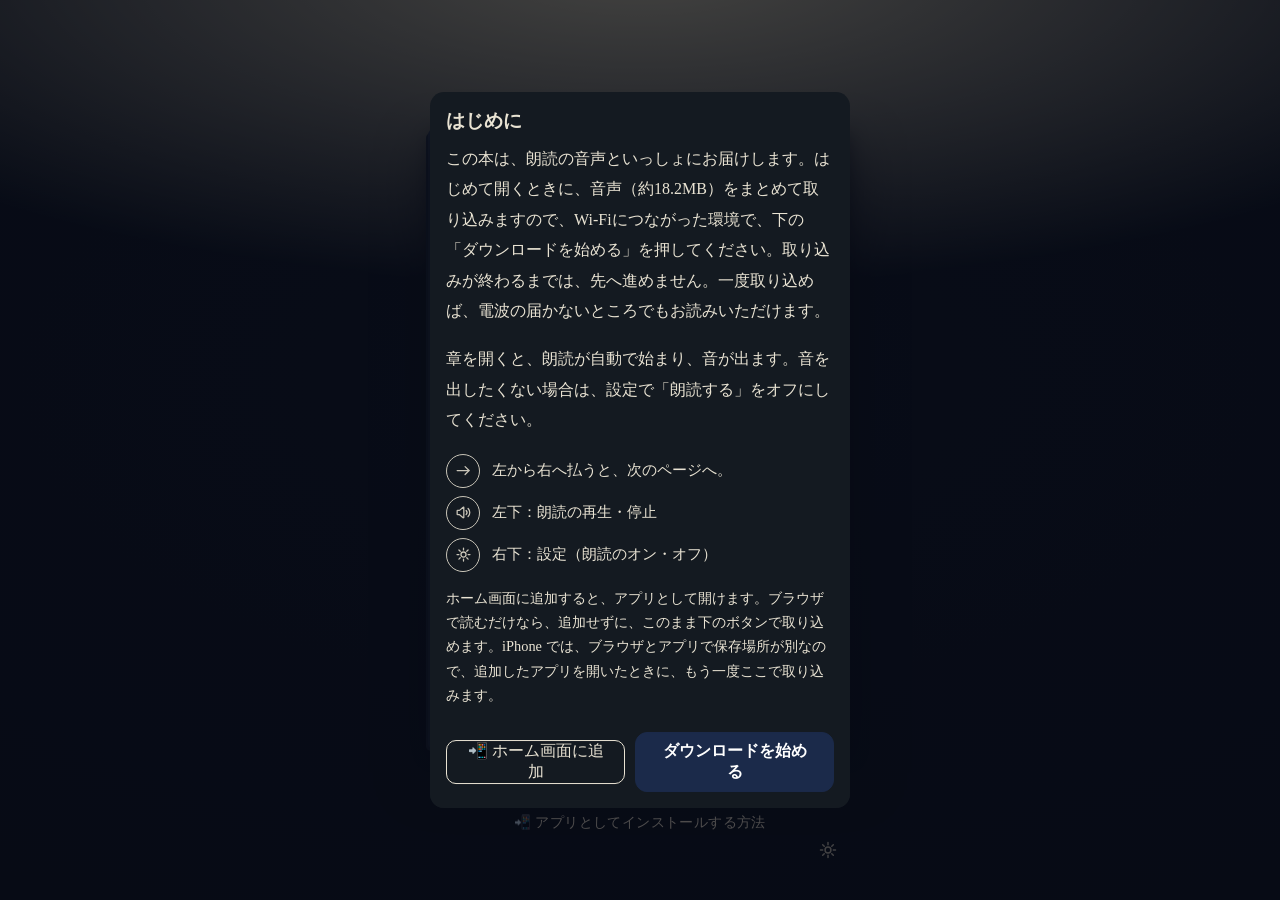
<file: d/7cacfe2f4fa2ab5292eafa027fd28990/index.html>
<!doctype html>
<html lang="ja">
  <head>
    <meta charset="UTF-8" />
    
    <meta name="viewport" content="width=device-width, initial-scale=1, viewport-fit=cover" />
    <meta name="theme-color" content="#17130e" />
    <meta name="app-id" content="stb-order-0007" />
    
    <meta name="description" content="サウンド単行本：朗読つき電子書籍『灰の深淵』（著・双葉 湊）" />
    <meta name="mobile-web-app-capable" content="yes" />
    <meta name="apple-mobile-web-app-capable" content="yes" />
    
    <meta name="apple-mobile-web-app-status-bar-style" content="black" />
    <meta name="apple-mobile-web-app-title" content="灰の深淵" />
    <link rel="icon" type="image/png" href="icons/icon-192.png" />
    <link rel="apple-touch-icon" href="icons/apple-touch-icon.png" />
    <title>灰の深淵 — 双葉 湊</title>
    <script type="module" crossorigin src="./assets/index-Be0naJNv.js"></script>
    <link rel="stylesheet" crossorigin href="./assets/index-CxdEXfR_.css">
  <link rel="manifest" href="./manifest.webmanifest"></head>
  <body>
    
    <section id="coverView" class="view view-cover">
      
      <div class="cover-gap cover-gap-top" aria-hidden="true"></div>
      <div class="cover-tap" id="coverTap" role="button" tabindex="0" aria-label="本を開く">
        <span class="book-cover">
          
          <img src="book/cover-art.webp" alt="灰の深淵 — 双葉 湊" class="cover-img" />
          <img src="icons/logo-line-white.svg" alt="" class="cover-logo" aria-hidden="true" />
          <span class="cover-vtitle" aria-hidden="true"><span class="vt-line">灰の深淵</span></span>
          <span class="cover-author" aria-hidden="true">双葉　湊</span>
        </span>
      </div>

      
      <div class="cover-below">
        
        <div class="cover-install" id="coverInstallEntry">
          <button id="cover-install-open" type="button" class="cover-install-open">📲 アプリとしてインストールする方法</button>
        </div>
        
        <footer class="cover-foot">
          <button id="coverSettingsBtn" type="button" class="cover-settings-btn" aria-label="設定"><svg viewBox="0 0 24 24" fill="none" stroke="currentColor" stroke-width="1.6" stroke-linecap="round" stroke-linejoin="round" aria-hidden="true"><circle cx="12" cy="12" r="3.2" /><path d="M12 3.8v2.4M12 17.8v2.4M3.8 12h2.4M17.8 12h2.4M6.2 6.2l1.7 1.7M17.8 6.2l-1.7 1.7M6.2 17.8l1.7-1.7M17.8 17.8l-1.7-1.7" /></svg></button>
        </footer>
      </div>
    </section>

    
    <section id="titleView" class="view view-title" hidden>
      <div class="title-sheet">
        <div class="title-text">
          <h1 class="title-name"><span class="vt-line">灰の深淵</span></h1>
          <p class="title-author">双葉 湊</p>
        </div>
        
        <div class="sheet-footer">
          <button id="titlePlayBtn" type="button" class="page-icon-btn" aria-label="再生"><svg viewBox="0 0 24 24" fill="none" stroke="currentColor" stroke-width="1.6" stroke-linecap="round" stroke-linejoin="round" aria-hidden="true"><path d="M4 9.8v4.4c0 .3.2.5.5.5H7l4.5 3.8c.3.3.9.1.9-.3V5.7c0-.4-.6-.6-.9-.3L7 9.3H4.5c-.3 0-.5.2-.5.5z" /><path d="M15.3 9.4a3.8 3.8 0 0 1 0 5.2" /><path d="M17.8 6.9a7.2 7.2 0 0 1 0 10.2" /></svg></button>
          <button id="titleMenuBtn" type="button" class="page-icon-btn" aria-label="設定"><svg viewBox="0 0 24 24" fill="none" stroke="currentColor" stroke-width="1.6" stroke-linecap="round" stroke-linejoin="round" aria-hidden="true"><circle cx="12" cy="12" r="3.2" /><path d="M12 3.8v2.4M12 17.8v2.4M3.8 12h2.4M17.8 12h2.4M6.2 6.2l1.7 1.7M17.8 6.2l-1.7 1.7M6.2 17.8l1.7-1.7M17.8 17.8l-1.7-1.7" /></svg></button>
        </div>
      </div>
    </section>

    
    <section id="gateView" class="view view-gate" hidden>
      <div class="gate-sheet">
        <div class="gate-text">
          <p id="gateNum" class="gate-num"></p>
          
          <h2 class="gate-title"><span id="gateTitle"></span><span id="gateNarrator" class="gate-narrator"></span></h2>
        </div>
        
        <div class="sheet-footer">
          <button id="gatePlayBtn" type="button" class="page-icon-btn" aria-label="再生"><svg viewBox="0 0 24 24" fill="none" stroke="currentColor" stroke-width="1.6" stroke-linecap="round" stroke-linejoin="round" aria-hidden="true"><path d="M4 9.8v4.4c0 .3.2.5.5.5H7l4.5 3.8c.3.3.9.1.9-.3V5.7c0-.4-.6-.6-.9-.3L7 9.3H4.5c-.3 0-.5.2-.5.5z" /><path d="M15.3 9.4a3.8 3.8 0 0 1 0 5.2" /><path d="M17.8 6.9a7.2 7.2 0 0 1 0 10.2" /></svg></button>
          <button id="gateMenuBtn" type="button" class="page-icon-btn" aria-label="設定"><svg viewBox="0 0 24 24" fill="none" stroke="currentColor" stroke-width="1.6" stroke-linecap="round" stroke-linejoin="round" aria-hidden="true"><circle cx="12" cy="12" r="3.2" /><path d="M12 3.8v2.4M12 17.8v2.4M3.8 12h2.4M17.8 12h2.4M6.2 6.2l1.7 1.7M17.8 6.2l-1.7 1.7M6.2 17.8l1.7-1.7M17.8 17.8l-1.7-1.7" /></svg></button>
        </div>
      </div>
    </section>

    
    <section id="tocView" class="view view-toc" hidden>
      <div class="toc-sheet">
        <div class="toc-inner">
          <h2 id="tocHeading" class="toc-heading">目次</h2>
          <ul id="tocList" class="toc-list"></ul>
        </div>
        
        <p id="tocHint" class="toc-hint">タップでその章へ</p>
        
        <div class="sheet-footer">
          <button id="tocPlayBtn" type="button" class="page-icon-btn" aria-label="再生"><svg viewBox="0 0 24 24" fill="none" stroke="currentColor" stroke-width="1.6" stroke-linecap="round" stroke-linejoin="round" aria-hidden="true"><path d="M4 9.8v4.4c0 .3.2.5.5.5H7l4.5 3.8c.3.3.9.1.9-.3V5.7c0-.4-.6-.6-.9-.3L7 9.3H4.5c-.3 0-.5.2-.5.5z" /><path d="M15.3 9.4a3.8 3.8 0 0 1 0 5.2" /><path d="M17.8 6.9a7.2 7.2 0 0 1 0 10.2" /></svg></button>
          <button id="tocMenuBtn" type="button" class="page-icon-btn" aria-label="設定"><svg viewBox="0 0 24 24" fill="none" stroke="currentColor" stroke-width="1.6" stroke-linecap="round" stroke-linejoin="round" aria-hidden="true"><circle cx="12" cy="12" r="3.2" /><path d="M12 3.8v2.4M12 17.8v2.4M3.8 12h2.4M17.8 12h2.4M6.2 6.2l1.7 1.7M17.8 6.2l-1.7 1.7M6.2 17.8l1.7-1.7M17.8 17.8l-1.7-1.7" /></svg></button>
        </div>
        
        <span id="tocPager" class="folio" hidden></span>
      </div>
    </section>

    
    
    <section id="readerView" class="view view-reader" hidden>
      <div id="pageWrap" class="page-wrap">
        <div id="pageEl" class="page">
          
          <div id="pageAnim" class="page-anim" aria-hidden="true"></div>
          
          <div class="page-head"><span id="readerChapterLabel" class="page-head-title"></span></div>
          <article id="pageContent" class="page-content" aria-label="本文"></article>
          
          <div class="page-footer">
            
            <button id="playPauseBtn" type="button" class="page-icon-btn" aria-label="再生"><svg viewBox="0 0 24 24" fill="none" stroke="currentColor" stroke-width="1.6" stroke-linecap="round" stroke-linejoin="round" aria-hidden="true"><path d="M4 9.8v4.4c0 .3.2.5.5.5H7l4.5 3.8c.3.3.9.1.9-.3V5.7c0-.4-.6-.6-.9-.3L7 9.3H4.5c-.3 0-.5.2-.5.5z" /><path d="M15.3 9.4a3.8 3.8 0 0 1 0 5.2" /><path d="M17.8 6.9a7.2 7.2 0 0 1 0 10.2" /></svg></button>
            <button id="menuBtn" type="button" class="page-icon-btn" aria-label="設定"><svg viewBox="0 0 24 24" fill="none" stroke="currentColor" stroke-width="1.6" stroke-linecap="round" stroke-linejoin="round" aria-hidden="true"><circle cx="12" cy="12" r="3.2" /><path d="M12 3.8v2.4M12 17.8v2.4M3.8 12h2.4M17.8 12h2.4M6.2 6.2l1.7 1.7M17.8 6.2l-1.7 1.7M6.2 17.8l1.7-1.7M17.8 17.8l-1.7-1.7" /></svg></button>
          </div>
          
          <span id="pageFolio" class="folio"></span>
          
          <div id="audioError" class="audio-error" hidden>
            <span id="audioErrorText"></span>
            <button id="audioRetryBtn" type="button" class="audio-retry-btn">再試行</button>
          </div>
        </div>


        
        <div id="endPage" class="end-page" hidden>
          <div class="end-foot">
            
            <img class="end-logo" src="icons/logo-text-vertical.svg" alt="サウンド単行本" />
            <p class="end-colophon">『灰の深淵』　著者：双葉 湊<br />朗読：AI音声（「Charon」／Gemini 3.8 Flash）／音楽：自作曲（ループ再生）／形式：サウンド単行本／2026年11月 電子版</p>
          </div>
          
          <div class="sheet-footer">
            <button id="endPlayBtn" type="button" class="page-icon-btn" aria-label="再生" hidden><svg viewBox="0 0 24 24" fill="none" stroke="currentColor" stroke-width="1.6" stroke-linecap="round" stroke-linejoin="round" aria-hidden="true"><path d="M4 9.8v4.4c0 .3.2.5.5.5H7l4.5 3.8c.3.3.9.1.9-.3V5.7c0-.4-.6-.6-.9-.3L7 9.3H4.5c-.3 0-.5.2-.5.5z" /><path d="M15.3 9.4a3.8 3.8 0 0 1 0 5.2" /><path d="M17.8 6.9a7.2 7.2 0 0 1 0 10.2" /></svg></button>
            <button id="endMenuBtn" type="button" class="page-icon-btn" aria-label="設定"><svg viewBox="0 0 24 24" fill="none" stroke="currentColor" stroke-width="1.6" stroke-linecap="round" stroke-linejoin="round" aria-hidden="true"><circle cx="12" cy="12" r="3.2" /><path d="M12 3.8v2.4M12 17.8v2.4M3.8 12h2.4M17.8 12h2.4M6.2 6.2l1.7 1.7M17.8 6.2l-1.7 1.7M6.2 17.8l1.7-1.7M17.8 17.8l-1.7-1.7" /></svg></button>
          </div>
        </div>
      </div>

      

      
      <div class="read-progress" aria-hidden="true"><span id="readProgressFill"></span></div>
    </section>

    
    <div id="menuModal" class="modal" hidden role="dialog" aria-modal="true" aria-label="設定">
      <div class="modal-backdrop" id="menuBackdrop"></div>
      <div class="modal-panel menu-panel">
        
        <div class="modal-head">
          <h3 id="menuTitle">設定</h3>
          <button id="menuCloseBtn" class="menu-close-btn" aria-label="閉じる"><svg viewBox="0 0 24 24" fill="none" stroke="currentColor" stroke-width="1.6" stroke-linecap="round" aria-hidden="true"><path d="M6 6l12 12M18 6L6 18" /></svg></button>
        </div>

        
        <div class="menu-section">
          <div id="menuGroupMain">
            <label class="menu-row toggle-label" id="rowNarration"><span>朗読する</span><input type="checkbox" id="narrationToggle" checked /></label>
            
            <div class="menu-row menu-row-stack" id="rowSpeed">
              <span>速さ</span>
              <div class="seg speed-choices" id="speedChoices" role="group" aria-label="速さ"></div>
            </div>
            <div class="menu-row menu-row-stack" id="rowFont">
              <span>文字サイズ</span>
              <div class="seg font-choices" role="group" aria-label="文字サイズ">
                <button type="button" id="fontStdBtn" class="seg-btn font-choice" aria-pressed="true">標準</button>
                <button type="button" id="fontLargeBtn" class="seg-btn font-choice" aria-pressed="false">大</button>
              </div>
            </div>
            <label class="menu-row toggle-label" id="rowBgm"><span>BGM</span><input type="checkbox" id="bgmToggle" checked /></label>
          </div>
          <details id="menuMore" class="menu-more">
            <summary id="menuMoreSummary" class="menu-more-sum"><span>詳しい設定</span><svg viewBox="0 0 24 24" fill="none" stroke="currentColor" stroke-width="1.6" stroke-linecap="round" stroke-linejoin="round" aria-hidden="true"><path d="M6 9l6 6 6-6" /></svg></summary>
            <div id="menuGroupMore">
              <label class="menu-row toggle-label" id="rowPageSound"><span>ページめくり音</span><input type="checkbox" id="pageSoundToggle" checked /></label>
              <label class="menu-row toggle-label" id="rowBg"><span>背景イメージ</span><input type="checkbox" id="bgToggle" checked /></label>
              <label class="menu-row toggle-label" id="rowHl"><span>読んでいる文を強調</span><input type="checkbox" id="hlToggle" checked /></label>
              <label class="menu-row toggle-label" id="rowBgPlay"><span>画面を消しても再生</span><input type="checkbox" id="bgPlayToggle" checked /></label>
            </div>
          </details>
        </div>

        
        <div class="menu-nav">
          <button id="toCoverFromMenuBtn" type="button" class="menu-nav-btn" hidden><svg viewBox="0 0 24 24" fill="none" stroke="currentColor" stroke-width="1.6" stroke-linecap="round" stroke-linejoin="round" aria-hidden="true"><path d="M6.5 5.5v13" /><path d="M18 6.8v10.4L10 12Z" /></svg><span>初めから読む</span></button>
          <button id="tocFromMenuBtn" type="button" class="menu-nav-btn"><svg viewBox="0 0 24 24" fill="none" stroke="currentColor" stroke-width="1.6" stroke-linecap="round" aria-hidden="true"><path d="M5 7h14M5 12h14M5 17h14" /></svg><span>目次へ</span></button>
        </div>

        
        <div class="menu-foot">
          <button id="install-open" type="button" class="menu-nav-row">📲 アプリとしてインストールする方法</button>
        </div>

        
        <div id="dl-status-row" class="menu-foot" hidden>
          <p id="dl-status-line" class="menu-dl-status"></p>
          <button id="dl-status-fill" type="button" class="menu-nav-row" hidden>📥 足りない分をダウンロード</button>
          <button id="dl-status-repair" type="button" class="menu-nav-row" hidden>最初から取り込み直す（全部消してやり直します）</button>
        </div>

        
        <p id="version-line" class="menu-version">v<span id="version"></span> (<span id="engine-version"></span>)</p>

        
      </div>
    </div>

    
    <dialog id="install-dialog" class="install-dialog" aria-labelledby="install-title">
      <div class="modal-head">
        <h2 id="install-title">ホーム画面に追加して使う</h2>
        <button type="button" class="menu-close-btn" data-close aria-label="閉じる"><svg viewBox="0 0 24 24" fill="none" stroke="currentColor" stroke-width="1.6" stroke-linecap="round" aria-hidden="true"><path d="M6 6l12 12M18 6L6 18" /></svg></button>
      </div>
      <p class="muted">インストールすると、ホーム画面から開けて、オフラインでも使えます。</p>
      <button id="install-now" type="button" class="primary" hidden>今すぐインストール</button>

      <details data-platform="ios">
        <summary>iPhone / iPad</summary>
        <ol>
          <li><strong>Safari</strong> でこのページを開く</li>
          <li>共有ボタン(□から↑が出ているマーク)をタップ</li>
          <li>「<strong>ホーム画面に追加</strong>」を選ぶ</li>
          <li>右上の「追加」をタップ</li>
        </ol>
      </details>
      <details data-platform="android">
        <summary>Android</summary>
        <ol>
          <li><strong>Chrome</strong> でこのページを開く</li>
          <li>右上のメニュー(⋮)をタップ</li>
          <li>「<strong>アプリをインストール</strong>」または「ホーム画面に追加」を選ぶ</li>
          <li>「インストール」をタップ</li>
        </ol>
      </details>
      <details data-platform="pc">
        <summary>パソコン(Chrome / Edge)</summary>
        <ol>
          <li>アドレスバーの右端にあるインストールのマークをクリック</li>
          <li>「<strong>インストール</strong>」を選ぶ</li>
        </ol>
      </details>

    </dialog>

    
    <div id="dlNotice" class="modal" hidden role="dialog" aria-modal="true" aria-labelledby="dlNoticeTitle">
      <div class="modal-backdrop"></div>
      <div class="modal-panel dl-notice-panel">
        <div class="modal-head">
          <h3 id="dlNoticeTitle">はじめに</h3>
        </div>
        <p id="dlNoticeBody" class="dl-notice-body"></p>
        <p id="dlNoticeSound" class="dl-notice-body"></p>
        
        <ul id="dlNoticeGuide" class="dl-notice-guide" aria-label="操作のしかた">
          <li><span class="dl-guide-icon"><svg viewBox="0 0 24 24" fill="none" stroke="currentColor" stroke-width="1.6" stroke-linecap="round" stroke-linejoin="round" aria-hidden="true"><path d="M4 12h15" /><path d="M14 7l5 5-5 5" /></svg></span><span>左から右へ払うと、次のページへ。</span></li>
          <li><span class="dl-guide-icon"><svg viewBox="0 0 24 24" fill="none" stroke="currentColor" stroke-width="1.6" stroke-linecap="round" stroke-linejoin="round" aria-hidden="true"><path d="M4 9.8v4.4c0 .3.2.5.5.5H7l4.5 3.8c.3.3.9.1.9-.3V5.7c0-.4-.6-.6-.9-.3L7 9.3H4.5c-.3 0-.5.2-.5.5z" /><path d="M15.3 9.4a3.8 3.8 0 0 1 0 5.2" /><path d="M17.8 6.9a7.2 7.2 0 0 1 0 10.2" /></svg></span><span>左下：朗読の再生・停止</span></li>
          <li><span class="dl-guide-icon"><svg viewBox="0 0 24 24" fill="none" stroke="currentColor" stroke-width="1.6" stroke-linecap="round" stroke-linejoin="round" aria-hidden="true"><circle cx="12" cy="12" r="3.2" /><path d="M12 3.8v2.4M12 17.8v2.4M3.8 12h2.4M17.8 12h2.4M6.2 6.2l1.7 1.7M17.8 6.2l-1.7 1.7M6.2 17.8l1.7-1.7M17.8 17.8l-1.7-1.7" /></svg></span><span>右下：設定（朗読のオン・オフ）</span></li>
        </ul>
        
        <div id="dlNoticeInstall" class="dl-notice-install" hidden>
          <p class="dl-notice-body dl-notice-install-text">ホーム画面に追加すると、アプリとして開けます。ブラウザで読むだけなら、追加せずに、このまま下のボタンで取り込めます。iPhone では、ブラウザとアプリで保存場所が別なので、追加したアプリを開いたときに、もう一度ここで取り込みます。</p>
        </div>
        
        <div class="dl-notice-foot">
        <div id="dlNoticeProgress" class="dl-notice-progress" hidden>
          <div class="dl-progress-bar" role="progressbar" aria-valuemin="0" aria-valuemax="100" aria-valuenow="0" aria-labelledby="dlNoticeProgressText"><span id="dlNoticeProgressBar"></span></div>
          <p id="dlNoticeProgressText" class="dl-progress-text" aria-live="polite"></p>
        </div>
        <div class="dl-notice-actions">
          <button id="dl-notice-install-open" type="button" class="dl-install-open" hidden>📲 ホーム画面に追加</button>
          <button id="dlNoticeClose" type="button" class="primary">ダウンロードを始める</button>
        </div>
        </div>
      </div>
    </div>

    
    <div id="debug-panel" class="debug-panel" hidden></div>

    
    <div id="update-banner" class="banner" role="status" hidden>
      <span id="update-banner-text">更新があります</span>
      <div class="banner__actions" id="update-banner-actions">
        <button id="update-later" type="button">あとで</button>
        <button id="update-button" type="button" class="primary">更新</button>
      </div>
    </div>

    
    <div id="cache-banner" class="banner" role="status" hidden>
      <span><span id="cache-banner-text">音声データが一部そろっていません</span><small id="cache-banner-note"></small></span>
      <div id="cache-actions" class="banner__actions">
        <button id="cache-later" type="button">あとで</button>
        <button id="cache-repair" type="button" class="primary">足りない分をダウンロード</button>
      </div>
    </div>

    
    <div id="boot-error" class="banner boot-error" hidden>
      <span>うまく読み込めませんでした。<small>記録は消えません</small></span>
      <button id="boot-repair" type="button" class="primary">なおす</button>
    </div>

    <audio id="audioEl" preload="metadata"></audio>
    
    <audio id="gateAudio" preload="auto"></audio>
    
    <audio id="closingAudio" preload="auto"></audio>
    <script src="boot.js"></script>
  </body>
</html>
</file>
<file: d/7cacfe2f4fa2ab5292eafa027fd28990/assets/index-CxdEXfR_.css>
:root{--top-gap:24px;--safe-top:calc(env(safe-area-inset-top) + var(--top-gap));--band-lift:10px;--folio-strip:30px;--band-body-w:.35;--frame-mt:max(14px, calc(env(safe-area-inset-top) + 8px));--frame-mb:max(18px, calc(env(safe-area-inset-bottom) + 8px));--frame-ml:max(14px, calc(env(safe-area-inset-left) + 2px));--frame-mr:max(14px, calc(env(safe-area-inset-right) + 2px));--font-scale:1;--lightningcss-light: ;--lightningcss-dark:initial;color-scheme:dark only;--bg:#17130e;--surface:#fdfaf0;--text:#262019;--muted:#6a6252;--border:#d8cfb4;--primary:#1b2a4a;--primary-text:#fff;--debug:#d29922;--debug-text:#1f2328;--ui-on:#7a7466;--ui-on-text:#f7f2e7;--ui-on-press:#6b6455;--ui-off:#e6dcc4;--ui-soft:#f4efe3;--ui-seg-text:#7d7262;--ui-shadow:#3c321e2e;--ui-line:#d6ccb4;--ui-press:#7a74661a;--navy:#1b2a4a;--navy2:#24365e;--gold:#c9b87a;--paper:#fdfaf0;--paper-hi:#fffdf6;--paper-lo:#f7f0da;--ink:#262019;--ink-strong:#1b2a4a;--ink-soft:#6a6252;--ink-accent:#8a6d2f;--folio:#9a8a64;--head-note:#8d7c55;--sep:#a08c5a;--narr-sub:#8a7c5f;--colophon:#7d7260;--toc-ink:#2e2a24;--rt:#555;--tex-rgb:120, 100, 60;--gutter-rgb:101, 84, 52;--edge-a:#e7dec6;--edge-b:#d9cfb0;--edge-1:#eae1c9;--edge-2:#f3edda;--edge-3:#e0d5b8;--hl-bg:#a3823e21;--hl-ink:#17130c;--icon-line:#9280544d;--icon-ink:#927c4e9e;--icon-shadow:#5a4a281a;--icon-inset:#ffffff40;--icon-press:#7864371a;--hairline:#65543424;--focus-ring:#8a6d2f99;--row-press:#a3823e14;--toc-press:#a0803c1f;--hint-ink:#7a6a4a8c;--panel:#fff;--panel-link:#1b2a4a;--seg-on:#fff;--err-bg:#fdf0f0;--err-line:#e8bcbc;--err-ink:#a33;--err-btn-bg:#fff;--err-btn-line:#d99;--hint-pill-bg:#f7f2e7f0;--hint-pill-ink:#1e2d52;--hint-pill-line:#1e2d5233;--desk:#17130e;--desk2:#2a2115;--indigo:#0a1220;--indigo2:#1e2d52;--desk-text:#c9bda0;--theme:#1e2d52;--cover-title:#f7f2e7;--cover-author:#f7f2e7;--serif:"Hiragino Mincho ProN", "Hiragino Mincho Pro", "Yu Mincho", "YuMincho", "Noto Serif JP", "MS PMincho", serif}[data-paper-scheme=dark]{--paper-hi:#171e28;--paper:#12181f;--paper-lo:#0c1117;--ink:#e9e3d3;--ink-strong:#ece7da;--ink-soft:#a79f8f;--ink-accent:#b3a06a;--folio:#7d8698;--head-note:#8b96a6;--sep:#77808e;--narr-sub:#98a0ac;--colophon:#9c968a;--toc-ink:#e9e3d3;--rt:#9aa1ab;--tex-rgb:190, 200, 215;--gutter-rgb:0, 0, 0;--edge-a:#1d242f;--edge-b:#131920;--edge-1:#202833;--edge-2:#262f3c;--edge-3:#171e27;--hl-bg:#c9b87a33;--hl-ink:#f7f2e7;--icon-line:#cdd4e04d;--icon-ink:#d6dbe5a8;--icon-shadow:#00000040;--icon-inset:#ffffff1f;--icon-press:#ffffff14;--hairline:#e9e3d324;--focus-ring:#c9b87aa6;--row-press:#e9e3d30f;--toc-press:#e9e3d31a;--hint-ink:#c6ccd673;--panel:#141a21;--panel-link:#9db4dd;--seg-on:#232b36;--err-bg:#2a1518;--err-line:#6e3438;--err-ink:#f0b9bc;--err-btn-bg:#1d1113;--err-btn-line:#8a4a4e;--hint-pill-bg:#0d1219f0;--hint-pill-ink:#e9e3d3;--hint-pill-line:#e9e3d340;--surface:#171e28;--text:#e9e3d3;--muted:#a39c8d;--border:#39424f;--ui-soft:#1d242e;--ui-seg-text:#a9b0bc;--ui-shadow:#00000073;--ui-line:#39424f;--ui-press:#e9e3d314;--ui-off:#2a323e}*{box-sizing:border-box;-webkit-tap-highlight-color:transparent}[hidden]{display:none!important}html{touch-action:manipulation;overscroll-behavior:none;height:100%}body{background:var(--desk);color:var(--ink);font-family:var(--serif);-webkit-text-size-adjust:100%;overscroll-behavior:none;width:100%;height:100%;margin:0;padding:0;position:fixed;inset:0;overflow:hidden}.muted{color:var(--muted)}.version{text-align:center;color:var(--desk-text);font-size:.8rem}.load-error{color:#fff;text-align:center;padding:20px}button{font:inherit;color:inherit;border:1px solid var(--border);background:var(--surface);cursor:pointer;border-radius:12px;min-width:44px;min-height:44px;margin:0;padding:8px 20px}button.primary{background:var(--primary);border-color:var(--primary);color:var(--primary-text);font-weight:700}button.link{color:var(--gold);background:0 0;border:0;margin:12px auto 0;text-decoration:underline;display:block}.banner{left:16px;right:16px;bottom:max(16px, env(safe-area-inset-bottom));background:var(--surface);max-width:448px;color:var(--text);border:1px solid var(--border);z-index:60;pointer-events:auto;touch-action:manipulation;border-radius:14px;justify-content:space-between;align-items:center;gap:12px;margin:0 auto;padding:8px 8px 8px 16px;display:flex;position:fixed;box-shadow:0 6px 20px #0003}.banner__actions{flex-shrink:0;gap:8px;display:flex}@media (width<=480px){.banner{flex-direction:column;align-items:stretch;gap:8px;padding:12px 12px 12px 16px}.banner__actions{justify-content:flex-end}}.boot-error small,#cache-banner-note{color:var(--muted);display:block}.install-dialog{overscroll-behavior:contain;background:var(--panel);width:min(448px,100vw - 32px);max-height:calc(100dvh - 32px);color:var(--text);border:none;border-radius:14px;padding:16px;overflow-y:auto}.install-dialog::backdrop{background:#0a102099}.install-dialog h2{margin:0 0 4px;font-size:1.1rem}.install-dialog details{border:1px solid var(--border);border-radius:12px;margin:8px 0;padding:4px 12px}.install-dialog summary{cursor:pointer;align-items:center;min-height:44px;font-weight:700;display:flex}.install-dialog ol{margin:0 0 8px;padding-left:1.4em}.install-dialog button.primary{width:100%;margin:8px 0 0;display:block}.debug-panel{left:max(8px, env(safe-area-inset-left));top:calc(var(--safe-top) + 4px);z-index:40;pointer-events:none;background:var(--surface);border:2px solid var(--debug);border-radius:10px;flex-wrap:wrap;align-items:center;gap:6px;padding:4px 6px;display:flex;position:fixed}.debug-panel__title{color:var(--debug);letter-spacing:.08em;font-size:.7rem;font-weight:700}.debug-panel__button{pointer-events:auto;background:var(--debug);border-color:var(--debug);min-width:44px;min-height:44px;color:var(--debug-text);padding:0 8px}.debug-panel__info{white-space:pre-line;font-variant-numeric:tabular-nums;color:var(--debug);flex:0 0 100%;font-size:.68rem;line-height:1.55}@media (prefers-reduced-motion:reduce){*{transition:none!important;animation:none!important}}.btn{color:#1b2a4a;background:#fff;border:1px solid #8a94a8;border-radius:999px;padding:.55em 1.1em;font-size:.95rem;line-height:1}.btn:active{transform:scale(.98)}.btn-primary{background:var(--navy);color:#fff;border-color:var(--navy)}.btn-ghost{color:#e8e2d0;background:0 0;border-color:#e8e2d0}.btn-small{padding:.4em .85em;font-size:.85rem}.btn-play{border-radius:999px;min-width:9em;padding:.7em 1.4em;font-size:1.05rem}.view-cover{--book-w:min(88vw, 420px, calc(67.55dvh - 174px));--cover-pb:max(28px, calc(env(safe-area-inset-bottom) + 16px));touch-action:pan-y;height:var(--app-h,100dvh);padding:0 max(16px, env(safe-area-inset-right)) var(--cover-pb) max(16px, env(safe-area-inset-left));background-color:var(--indigo);background-image:radial-gradient(ellipse 120% 58% at 50% -4%, color-mix(in srgb, var(--theme) 40%, #ffedb8 60%), transparent 62%), radial-gradient(ellipse 150% 110% at 50% 42%, color-mix(in srgb, var(--theme) 68%, #000 32%) 0%, color-mix(in srgb, var(--theme) 30%, #000 70%) 80%), radial-gradient(ellipse 125% 100% at 50% 46%, transparent 56%, #0000007a 100%);flex-direction:column;align-items:center;display:flex;position:relative}.cover-gap{flex:1 1 0}.cover-gap-top{min-height:max(20px, var(--safe-top))}.cover-below{flex:1 1 0;align-self:stretch;position:relative}.cover-foot{width:var(--book-w);pointer-events:none;flex-direction:column;padding-top:13px;display:flex;position:absolute;bottom:0;left:50%;transform:translate(-50%)}.cover-tap{text-align:inherit;cursor:pointer;background:0 0;border:none;padding:0;line-height:1.5}.cover-tap:active .book-cover{transform:scale(.995)}.book-cover{width:var(--book-w);aspect-ratio:127/188;background:#10182b;display:block;position:relative;overflow:hidden;container-type:inline-size}body.bound-right .book-cover{box-shadow:0 26px 52px #0000009e, 0 8px 18px #00000073, inset 0 0 0 1px #ffffff12, -3px 3px 0 -1px var(--edge-a), -6px 6px 0 -2px var(--edge-b);border-radius:7px 2px 2px 7px}body.bound-left .book-cover{box-shadow:0 26px 52px #0000009e, 0 8px 18px #00000073, inset 0 0 0 1px #ffffff12, 3px 3px 0 -1px var(--edge-a), 6px 6px 0 -2px var(--edge-b);border-radius:2px 7px 7px 2px}.book-cover:before{content:"";z-index:2;width:13px;position:absolute;top:0;bottom:0}body.bound-right .book-cover:before{background:linear-gradient(270deg,#0009,#ffffff1f 45%,#0006);right:0}body.bound-left .book-cover:before{background:linear-gradient(90deg,#0009,#ffffff1f 45%,#0006);left:0}.book-cover:after{content:"";z-index:2;pointer-events:none;background:linear-gradient(105deg,#0000 55%,#ffffff0f);position:absolute;inset:0}.cover-img{object-fit:cover;width:100%;height:100%;display:block}.cover-logo{z-index:3;width:7.1%;height:auto;display:block;position:absolute;top:4.3%}body.bound-right .cover-logo{left:5.8%}body.bound-left .cover-logo{right:5.8%}.cover-vtitle{z-index:3;letter-spacing:.14em;color:var(--cover-title);white-space:nowrap;font-size:8.4cqw;font-weight:700;line-height:1.5;position:absolute;top:12%}body.dir-vertical .cover-vtitle{writing-mode:vertical-rl;-webkit-writing-mode:vertical-rl}body.bound-right .cover-vtitle{right:14%}body.bound-left .cover-vtitle{left:14%}.cover-author{z-index:3;letter-spacing:.5em;color:var(--cover-author);white-space:nowrap;margin-right:-.5em;font-size:3.6cqw;position:absolute;bottom:4.2%;left:50%;transform:translate(-50%)}.cover-vtitle .vt-line,.title-name .vt-line{display:block}html,body{touch-action:pan-x pan-y}.view-gate{height:var(--app-h,100dvh);background:radial-gradient(ellipse at 50% 30%, var(--desk2), var(--desk) 75%);cursor:pointer;padding:var(--frame-mt) var(--frame-mr) var(--frame-mb) var(--frame-ml);touch-action:pan-y;justify-content:center;align-items:stretch;display:flex}.view-gate.gate-dragging,.view-gate.gate-dragging .gate-sheet{-webkit-user-select:none;user-select:none}.gate-sheet{background:linear-gradient(160deg, var(--paper-hi), var(--paper) 55%, var(--paper-lo));flex:1;min-width:0;position:relative;overflow:hidden}body.bound-right .gate-sheet{box-shadow:0 16px 40px #0000008c, -3px 3px 0 -1px var(--edge-a), -6px 6px 0 -2px var(--edge-b);border-radius:6px 2px 2px 6px}body.bound-left .gate-sheet{box-shadow:0 16px 40px #0000008c, 3px 3px 0 -1px var(--edge-a), 6px 6px 0 -2px var(--edge-b);border-radius:2px 6px 6px 2px}.gate-sheet:after{content:"";pointer-events:none;width:36px;position:absolute;top:0;bottom:0}body.bound-right .gate-sheet:after{background:linear-gradient(to left, rgba(var(--gutter-rgb), .26), rgba(var(--gutter-rgb), .08) 55%, transparent);right:0}body.bound-left .gate-sheet:after{background:linear-gradient(to right, rgba(var(--gutter-rgb), .26), rgba(var(--gutter-rgb), .08) 55%, transparent);left:0}.gate-text{position:absolute;top:11%;bottom:16%;left:50%;transform:translate(-50%)}body.dir-vertical .gate-text{writing-mode:vertical-rl;-webkit-writing-mode:vertical-rl}.gate-num{letter-spacing:.32em;color:var(--ink-accent);margin:0;padding-top:.15em;font-size:.98rem}.gate-title{letter-spacing:.1em;color:var(--ink-strong);margin:0 1.1em;font-size:2rem;font-weight:600}body.dir-vertical .gate-num{position:absolute;top:0;left:100%}.gate-narrator{color:var(--ink-soft);letter-spacing:.12em;margin-inline-start:1.4em;font-size:.98rem;font-weight:400}.gate-narrator:empty{display:none}.view-title{height:var(--app-h,100dvh);background:radial-gradient(ellipse at 50% 30%, var(--desk2), var(--desk) 75%);cursor:pointer;padding:var(--frame-mt) var(--frame-mr) var(--frame-mb) var(--frame-ml);touch-action:pan-y;justify-content:center;align-items:stretch;display:flex}.view-title.title-dragging,.view-title.title-dragging .title-sheet{-webkit-user-select:none;user-select:none}.title-sheet{box-sizing:border-box;background:linear-gradient(160deg, var(--paper-hi), var(--paper) 55%, var(--paper-lo));flex:1;justify-content:center;align-items:center;min-width:0;padding:8% 0 14%;display:flex;position:relative;overflow:hidden}body.bound-right .title-sheet{box-shadow:0 16px 40px #0000008c, -3px 3px 0 -1px var(--edge-a), -6px 6px 0 -2px var(--edge-b);border-radius:6px 2px 2px 6px}body.bound-left .title-sheet{box-shadow:0 16px 40px #0000008c, 3px 3px 0 -1px var(--edge-a), 6px 6px 0 -2px var(--edge-b);border-radius:2px 6px 6px 2px}.title-sheet:after{content:"";pointer-events:none;width:36px;position:absolute;top:0;bottom:0}body.bound-right .title-sheet:after{background:linear-gradient(to left, rgba(var(--gutter-rgb), .26), rgba(var(--gutter-rgb), .08) 55%, transparent);right:0}body.bound-left .title-sheet:after{background:linear-gradient(to right, rgba(var(--gutter-rgb), .26), rgba(var(--gutter-rgb), .08) 55%, transparent);left:0}.title-text{max-height:100%;position:relative;transform:translateY(-4%)}body.dir-vertical .title-text{writing-mode:vertical-rl;-webkit-writing-mode:vertical-rl}.title-name{letter-spacing:.12em;color:var(--ink-strong);margin:0;font-size:2.1rem;font-weight:600}.title-author{letter-spacing:.2em;color:var(--ink-soft);text-align:end;margin:0;font-size:1rem;font-weight:400}body.dir-vertical .title-author{position:absolute;bottom:0;right:100%}body.dir-horizontal .title-text{text-align:center}body.dir-horizontal .title-author{text-align:center;margin-top:1.4em}.view-reader{height:var(--app-h,100dvh);background:radial-gradient(ellipse at 50% 20%, var(--desk2), var(--desk) 78%);flex-direction:column;display:flex;position:relative}.toggle-label{white-space:nowrap;align-items:center;gap:4px;min-height:44px;font-size:.85rem;display:flex}.page-head{z-index:2;pointer-events:none;justify-content:center;align-items:baseline;gap:1em;display:flex;position:absolute;top:7px;left:44px;right:44px}.page-head-title{letter-spacing:.14em;color:var(--head-note);white-space:nowrap;text-overflow:ellipsis;font-size:.72rem;overflow:hidden}.read-progress{left:env(safe-area-inset-left);right:env(safe-area-inset-right);bottom:max(4px, env(safe-area-inset-bottom));z-index:9;background:#c9b87a2e;height:3px;display:flex;position:absolute}body.dir-vertical .read-progress{justify-content:flex-end}body.dir-horizontal .read-progress{justify-content:flex-start}.read-progress span{background:var(--gold);width:0;height:100%;transition:width .3s;display:block}.page-wrap{min-height:0;margin:var(--frame-mt) var(--frame-mr) var(--frame-mb) var(--frame-ml);--folio-band:44px;touch-action:pan-y;flex:1;position:relative}.page{background-image:repeating-linear-gradient(0deg, rgba(var(--tex-rgb), .014) 0 3px, transparent 3px 6px), linear-gradient(155deg, var(--paper-hi), var(--paper) 55%, var(--paper-lo));position:absolute;inset:0;overflow:hidden;container-type:inline-size}.page:before{content:"";background-image:var(--chapter-bg-bottom,none);pointer-events:none;background-position:bottom;background-repeat:no-repeat;background-size:100%;position:absolute;inset:0}body.bg-off .page:before{display:none}body.bound-right .page{box-shadow:0 12px 28px #00000080, -2px 2px 0 0 var(--edge-1), -4px 4px 0 0 var(--edge-2), -6px 6px 0 0 var(--edge-3);border-radius:6px 2px 2px 6px}body.bound-left .page{box-shadow:0 12px 28px #00000080, 2px 2px 0 0 var(--edge-1), 4px 4px 0 0 var(--edge-2), 6px 6px 0 0 var(--edge-3);border-radius:2px 6px 6px 2px}.page:after{content:"";z-index:1;pointer-events:none;width:38px;position:absolute;top:0;bottom:0}body.bound-right .page:after{background:linear-gradient(to left, rgba(var(--gutter-rgb), .3), rgba(var(--gutter-rgb), .1) 55%, transparent);right:0}body.bound-left .page:after{background:linear-gradient(to right, rgba(var(--gutter-rgb), .3), rgba(var(--gutter-rgb), .1) 55%, transparent);left:0}.page-anim{top:0;left:0;right:0;bottom:var(--folio-band,44px);z-index:0;pointer-events:none;position:absolute;overflow:hidden}body.bg-off .page-anim{display:none}@media (prefers-reduced-motion:reduce){.page-anim{display:none}}.anim-rain{width:2px;height:38px;animation:animRain var(--d,3.2s) linear var(--dl,0s) infinite;background:linear-gradient(#6b5a3300,#6b5a334d,#6b5a3300);border-radius:2px;position:absolute;top:-56px}.anim-rain.dim{animation-name:animRainDim}@keyframes animRain{0%{opacity:0;transform:translateY(-12px)rotate(14deg)}10%{opacity:.42}86%{opacity:.42}to{opacity:0;transform:translate(-6dvh,114dvh)rotate(14deg)}}@keyframes animRainDim{0%{opacity:0;transform:translateY(-12px)rotate(14deg)}10%{opacity:.17}86%{opacity:.17}to{opacity:0;transform:translate(-6dvh,114dvh)rotate(14deg)}}.anim-rain.top{animation-name:animRainTop}@keyframes animRainTop{0%{opacity:0;transform:translateY(-12px)rotate(14deg)}12%{opacity:.3}78%{opacity:.3}to{opacity:0;transform:translate(-2.2dvh,34dvh)rotate(14deg)}}.anim-mote{width:4px;height:4px;animation:animMote var(--d,16s) ease-in-out var(--dl,0s) infinite alternate;background:#967c4261;border-radius:50%;position:absolute}@keyframes animMote{0%{opacity:.1;transform:translate(0)}to{transform:translate(var(--dx,6px), var(--dy,-10px));opacity:.28}}.anim-glint{width:5px;height:5px;animation:animGlint var(--d,8s) ease-in-out var(--dl,0s) infinite;background:#beaa696b;border-radius:50%;position:absolute}@keyframes animGlint{0%,to{opacity:.04;transform:scale(.7)}50%{opacity:.3;transform:scale(1.1)}}.anim-glow{animation:animGlow var(--d,14s) ease-in-out var(--dl,0s) infinite alternate;background:radial-gradient(#dec47838,#dec47800 68%);border-radius:50%;position:absolute}.anim-glow.sunset{background:radial-gradient(#e2a45c45,#e2a45c00 68%)}@keyframes animGlow{0%{opacity:.3;transform:scale(1)}to{opacity:.5;transform:scale(1.05)}}.anim-sway{transform-origin:50% 0;background:#fffdf62e;border:1.5px solid #6b5a3333;border-radius:2px;width:15px;height:19px;animation:10s ease-in-out infinite alternate animSway;position:absolute}@keyframes animSway{0%{transform:rotate(-1.1deg)}to{transform:rotate(.8deg)}}.anim-band{background:linear-gradient(100deg,#c9b87a00 22%,#c9b87a14 48%,#c9b87a21 55%,#c9b87a00 80%);width:136%;height:36%;animation:17s ease-in-out infinite alternate animBand;position:absolute;left:-18%}@keyframes animBand{0%{opacity:.5;transform:rotate(-7deg)translate(-8px)}to{opacity:.72;transform:rotate(-7deg)translate(9px)}}.anim-cloud{height:9%;animation:animCloud var(--d,46s) ease-in-out var(--dl,0s) infinite alternate;background:radial-gradient(#fffef894,#fffef800 70%);border-radius:50%;position:absolute}@keyframes animCloud{0%{transform:translate(-10px)}to{transform:translate(20px)}}body.font-large{--font-scale:1.2}.page-content{z-index:0;inset:0 0 15%;bottom:max(15%, calc(var(--band-body-w) * 100cqw));font-size:calc(1.12rem * var(--font-scale));letter-spacing:.04em;color:var(--ink);line-height:2.1;position:absolute;overflow:hidden}body.dir-vertical .page-content{writing-mode:vertical-rl;-webkit-writing-mode:vertical-rl}body.dir-horizontal .page-content{writing-mode:horizontal-tb;-webkit-writing-mode:horizontal-tb}body.bound-right .page-content{padding:46px 42px 10px 30px}body.bound-left .page-content{padding:46px 30px 10px 42px}body.dir-vertical .page-content p{text-indent:1em;margin:0 0 0 1.4em}body.dir-horizontal .page-content p{text-indent:1em;margin:0 0 1em}.page-content p.cont{text-indent:0}.page-content p.sep{text-align:center;text-indent:0;color:var(--sep)}.page-content ruby rt{color:var(--rt);font-size:.52em}@media (width>=700px){.page-content{font-size:calc(1.18rem * var(--font-scale))}}.page-content.measurer{visibility:hidden;pointer-events:none;z-index:-1;position:fixed;top:0;left:0;transform:translate(-110%)}body.bg-off .page-content{bottom:var(--folio-strip)}@media (orientation:landscape) and (height<=500px){:root{--frame-mt:max(6px, calc(env(safe-area-inset-top) + 4px));--frame-mb:max(8px, calc(env(safe-area-inset-bottom) + 4px));--frame-ml:max(8px, calc(env(safe-area-inset-left) + 2px));--frame-mr:max(8px, calc(env(safe-area-inset-right) + 2px))}.page-content{bottom:var(--folio-strip)}body.bound-right .page-content,body.bound-left .page-content{padding-top:32px}}body.bound-right .page.turn-next{animation:.18s ease-out turnFromLeft}body.bound-right .page.turn-prev,body.bound-left .page.turn-next{animation:.18s ease-out turnFromRight}body.bound-left .page.turn-prev{animation:.18s ease-out turnFromLeft}@keyframes turnFromLeft{0%{opacity:.35;transform:translate(-16px)}}@keyframes turnFromRight{0%{opacity:.35;transform:translate(16px)}}.page-footer{left:0;right:0;bottom:var(--band-lift);height:var(--folio-band,44px);z-index:2;pointer-events:none;justify-content:space-between;align-items:center;padding:0 12px;display:flex;position:absolute}.page>.folio{height:var(--folio-strip);z-index:2;pointer-events:none;writing-mode:horizontal-tb;justify-content:center;align-items:center;display:flex;position:absolute;bottom:0;left:0;right:0}.page-footer .btn{pointer-events:auto}body.bound-left .page-footer{flex-direction:row-reverse}.folio{letter-spacing:.32em;color:var(--folio);text-shadow:0 0 3px var(--paper), 0 0 3px var(--paper), 0 0 6px var(--paper-hi);font-size:.78rem;font-weight:600}.page-icon-btn{pointer-events:auto;cursor:pointer;border:1px solid var(--icon-line);width:44px;min-width:44px;height:44px;color:var(--icon-ink);box-shadow:0 1px 2px var(--icon-shadow), inset 0 0 0 1px var(--icon-inset);background:0 0;border-radius:999px;justify-content:center;align-items:center;padding:0;display:inline-flex}.page-icon-btn svg{width:19px;height:19px;display:block}.page-icon-btn:active{background:var(--icon-press);transform:scale(.96)}.sheet-footer{left:0;right:0;bottom:var(--band-lift);height:var(--folio-band,44px);z-index:2;pointer-events:none;writing-mode:horizontal-tb;position:absolute}.sheet-footer .page-icon-btn{pointer-events:auto;position:absolute;bottom:0}#gatePlayBtn,#tocPlayBtn,#endPlayBtn,#titlePlayBtn{left:12px}#gateMenuBtn,#tocMenuBtn,#endMenuBtn,#titleMenuBtn{right:12px}body.bound-left #gatePlayBtn,body.bound-left #tocPlayBtn,body.bound-left #endPlayBtn,body.bound-left #titlePlayBtn{left:auto;right:12px}body.bound-left #gateMenuBtn,body.bound-left #tocMenuBtn,body.bound-left #endMenuBtn,body.bound-left #titleMenuBtn{left:12px;right:auto}.page-footer .page-icon-btn{position:absolute;bottom:0}#playPauseBtn{left:12px}#menuBtn{right:12px}body.bound-left #playPauseBtn{left:auto;right:12px}body.bound-left #menuBtn{left:12px;right:auto}.page.dragging{-webkit-user-select:none;user-select:none;transition:none!important}.page.dragging .page-content{-webkit-user-select:none;user-select:none}body.dir-vertical .page-content p.story-end,body.dir-horizontal .page-content p.story-end{text-indent:0;text-align:center;letter-spacing:.35em;color:var(--ink-soft);font-size:.92em}.unit.now{background:var(--hl-bg);color:var(--hl-ink);border-radius:3px}body.hl-off .unit.now{color:inherit;background:0 0}.seg-tag{display:none}body.debug-on .unit.seg-a{background:#588cd624;border-radius:3px}body.debug-on .unit.seg-b{background:#e89e4a29;border-radius:3px}body.debug-on:not(.hl-off) .unit.now{background:var(--hl-bg);color:var(--hl-ink)}body.debug-on .unit.seg-first{position:relative}body.debug-on .seg-tag{z-index:3;color:#fff;letter-spacing:.04em;white-space:nowrap;pointer-events:none;writing-mode:horizontal-tb;background:#37415c;border-radius:999px;padding:2px 6px;font-family:sans-serif;font-size:10px;font-weight:700;line-height:1.25;display:block;position:absolute;inset-block-start:-.3em;inset-inline-start:-.95em}.end-page{z-index:11;touch-action:pan-y;background-image:repeating-linear-gradient(0deg, rgba(var(--tex-rgb), .014) 0 3px, transparent 3px 6px), linear-gradient(155deg, var(--paper-hi), var(--paper) 55%, var(--paper-lo));position:absolute;inset:0}.end-foot{padding:0 30px calc(var(--band-lift) + var(--folio-band,44px) + 8px);flex-direction:column;align-items:center;gap:14px;display:flex;position:absolute;bottom:0;left:0;right:0}.end-colophon{letter-spacing:.06em;color:var(--colophon);text-align:center;margin:0;font-size:.72rem;line-height:1.9}.end-logo{width:128px;height:auto}.audio-error{left:12px;right:12px;bottom:calc(var(--folio-band,44px) + 8px);z-index:6;color:var(--err-ink);background:var(--err-bg);border:1px solid var(--err-line);text-align:center;border-radius:8px;margin:0;padding:8px 10px;font-size:.85rem;position:absolute}.audio-retry-btn{min-height:44px;font:inherit;color:var(--err-ink);background:var(--err-btn-bg);border:1px solid var(--err-btn-line);cursor:pointer;border-radius:999px;margin:6px auto 0;padding:6px 22px;display:block}.modal{z-index:20;position:fixed;inset:0}.modal-backdrop{background:#0a102099;position:absolute;inset:0}.modal-panel{overscroll-behavior:contain;background:var(--panel);width:min(92vw,480px);max-height:82dvh;color:var(--text);border-radius:14px;padding:16px;position:absolute;top:50%;left:50%;overflow:auto;transform:translate(-50%,-50%)}.modal-head{justify-content:space-between;align-items:center;display:flex}.modal-head h3{margin:0}.dl-notice-panel{width:min(92vw,420px)}.dl-notice-body{margin:10px 0 18px;line-height:1.9}.dl-notice-guide{gap:8px;margin:0 0 14px;padding:0;font-size:.95rem;list-style:none;display:grid}.dl-notice-guide li{align-items:center;gap:12px;line-height:1.5;display:flex}.dl-guide-icon{opacity:.85;border:1px solid;border-radius:50%;flex:none;justify-content:center;align-items:center;width:34px;height:34px;display:inline-flex}.dl-guide-icon svg{width:19px;height:19px}.dl-notice-install{margin:0 0 14px}.dl-notice-install-text{margin:0 0 10px;font-size:.9rem;line-height:1.7}.dl-install-open{min-height:44px;color:inherit;font:inherit;cursor:pointer;background:0 0;border:1px solid;border-radius:10px;padding:0 14px}.dl-notice-foot{background:var(--panel);margin:0 -16px -16px;padding:10px 16px 16px;position:sticky;bottom:-16px}.dl-notice-progress{margin:0 0 10px}.dl-progress-bar{background:#c9b87a2e;border-radius:4px;height:8px;overflow:hidden}.dl-progress-bar span{background:var(--gold);width:0;height:100%;transition:width .3s;display:block}.dl-progress-text{margin:8px 0 0;font-size:.9rem;line-height:1.6}.dl-notice-actions{justify-content:space-between;align-items:center;gap:10px;display:flex}.dl-notice-actions #dlNoticeClose{margin-left:auto}.dl-notice-actions button:disabled{opacity:.55;cursor:default}.view-toc{height:var(--app-h,100dvh);background:radial-gradient(ellipse at 50% 30%, var(--desk2), var(--desk) 75%);padding:var(--frame-mt) var(--frame-mr) var(--frame-mb) var(--frame-ml);touch-action:pan-y;justify-content:center;align-items:stretch;display:flex}.view-toc.toc-dragging,.view-toc.toc-dragging .toc-sheet{-webkit-user-select:none;user-select:none}.toc-sheet{background:linear-gradient(160deg, var(--paper-hi), var(--paper) 55%, var(--paper-lo));writing-mode:vertical-rl;-webkit-writing-mode:vertical-rl;min-width:0;padding:calc((100dvh - var(--frame-mt) - var(--frame-mb)) * .11 + .15em) 30px 34px;--toc-top:29px;--toc-item-h:232px;flex-direction:column;flex:1;justify-content:center;display:flex;position:relative;overflow:hidden}.toc-inner{min-width:0;height:100%}body.bound-right .toc-sheet{box-shadow:0 16px 40px #0000008c, -3px 3px 0 -1px var(--edge-a), -6px 6px 0 -2px var(--edge-b);border-radius:6px 2px 2px 6px}body.bound-left .toc-sheet{box-shadow:0 16px 40px #0000008c, 3px 3px 0 -1px var(--edge-a), 6px 6px 0 -2px var(--edge-b);border-radius:2px 6px 6px 2px}.toc-heading{letter-spacing:.35em;color:var(--ink-strong);box-sizing:border-box;flex-direction:row;justify-content:flex-start;height:100%;margin:0;padding-top:0;font-size:1.45rem;font-weight:600;display:flex}.toc-list{margin:0;margin-block-start:2.8em;padding:0;list-style:none}.toc-inner.no-head .toc-list{margin-block-start:0}.toc-list li{box-sizing:border-box;padding-top:var(--toc-top);flex-direction:row;justify-content:flex-start;align-items:flex-start;display:flex}.toc-list li+li{margin-block-start:2em}.toc-item{text-align:start;cursor:pointer;color:var(--toc-ink);font:inherit;height:var(--toc-item-h,auto);box-sizing:border-box;background:0 0;border:none;border-radius:8px;padding:10px 9px;position:relative}.toc-item .toc-num{color:var(--ink-accent);letter-spacing:.15em;font-size:.85rem}.toc-item .toc-title{margin-inline-start:.55em;font-size:1.08rem}.toc-item .toc-narr{color:var(--narr-sub);letter-spacing:.08em;margin-inline-start:.9em;font-size:.82rem}.toc-item:active{background:var(--toc-press)}.toc-hint{left:0;right:0;bottom:calc(var(--band-lift) + var(--folio-band,44px) + 6px);z-index:2;text-align:center;writing-mode:horizontal-tb;letter-spacing:.1em;color:var(--hint-ink);pointer-events:none;margin:0;font-size:.72rem;position:absolute}.toc-sheet>.folio{height:var(--folio-strip);z-index:2;pointer-events:none;writing-mode:horizontal-tb;justify-content:center;align-items:center;display:flex;position:absolute;bottom:0;left:0;right:0}.toc-sheet>.folio[hidden]{display:none}.toc-measurer{visibility:hidden;pointer-events:none;z-index:-1;writing-mode:vertical-rl;-webkit-writing-mode:vertical-rl;position:fixed;top:0;left:0;transform:translate(-110%)}.toc-measurer .toc-inner{height:100%}.menu-panel .menu-section{margin-top:6px}.menu-panel{padding:16px 18px 22px}.menu-panel .modal-head h3{letter-spacing:.08em;font-size:1.2rem}.menu-row.is-inert{opacity:.42;pointer-events:none}.menu-close-btn{cursor:pointer;width:44px;min-width:44px;height:44px;color:var(--muted);background:0 0;border:none;border-radius:999px;justify-content:center;align-items:center;margin-right:-10px;padding:0;display:inline-flex}.menu-close-btn:active{background:var(--ui-press)}.menu-close-btn svg{width:21px;height:21px}.seg{background:var(--ui-soft);border-radius:10px;align-items:center;gap:2px;padding:3px;display:flex}.seg-btn{min-height:36px;font:inherit;white-space:nowrap;color:var(--ui-seg-text);cursor:pointer;background:0 0;border:none;border-radius:8px;flex:1;padding:0 9px;font-size:.88rem;position:relative}.seg-btn:after{content:"";position:absolute;inset:-4px 0}.seg-btn[aria-pressed=true]{background:var(--seg-on);color:var(--text);box-shadow:0 1px 3px var(--ui-shadow);font-weight:600}.font-choices .seg-btn{min-width:48px}.speed-choices .seg-btn{padding:0 6px;font-size:.86rem}.menu-row.menu-row-stack{flex-direction:column;align-items:stretch;gap:8px;padding:12px 2px 14px}.menu-more-sum{min-height:48px;color:var(--muted);cursor:pointer;border-bottom:1px solid var(--hairline);justify-content:space-between;align-items:center;padding:3px 2px;font-size:.95rem;list-style:none;display:flex}.menu-more-sum::-webkit-details-marker{display:none}.menu-more-sum svg{flex:none;width:18px;height:18px;transition:transform .18s}.menu-more[open]>.menu-more-sum svg{transform:rotate(180deg)}.menu-more-sum:focus-visible{outline:2px solid var(--focus-ring);outline-offset:2px}.menu-row>span:first-child{white-space:nowrap;flex:none}@media (width<=380px){#rowSpeed{gap:8px}.speed-choices .seg-btn{padding:0 4px;font-size:.8rem}}.menu-nav{gap:10px;margin-top:18px;display:flex}.menu-nav-btn{min-height:44px;font:inherit;letter-spacing:.04em;color:var(--text);border:1px solid var(--ui-line);cursor:pointer;background:0 0;border-radius:10px;flex:1;justify-content:center;align-items:center;gap:7px;padding:0 12px;font-size:.9rem;display:inline-flex}.menu-nav-btn[hidden]{display:none}.menu-nav-btn svg{width:17px;height:17px;color:var(--muted);flex:none}.menu-nav-btn:active{background:var(--ui-press)}.menu-nav-btn:focus-visible{outline:2px solid var(--focus-ring);outline-offset:2px}.menu-foot{margin-top:10px}.menu-foot .menu-nav-row{border-bottom:none}.menu-dl-status{text-align:center;color:var(--text);margin:0 0 2px;font-size:.82rem}.menu-version{text-align:center;letter-spacing:.08em;color:var(--muted);cursor:pointer;margin:12px 0 0;font-size:.7rem}.menu-nav-row{border:none;border-bottom:1px solid var(--hairline);width:100%;min-height:42px;font:inherit;color:var(--text);cursor:pointer;text-align:start;background:0 0;justify-content:space-between;align-items:center;padding:3px 2px;font-size:.95rem;display:flex}.menu-nav-row:after{content:"›";color:var(--ink-accent);font-size:1.15rem;line-height:1}.menu-nav-row:active{background:var(--row-press)}.menu-row{border-bottom:1px solid var(--hairline);justify-content:space-between;align-items:center;gap:12px;min-height:46px;padding:3px 2px;font-size:.95rem;display:flex}.menu-row.toggle-label{font-size:.95rem}.menu-row input[type=checkbox]{appearance:none;background:var(--ui-off);cursor:pointer;border:none;border-radius:999px;flex:none;width:42px;height:24px;margin:0;transition:background-color .18s;position:relative}.menu-row input[type=checkbox]:after{content:"";background:#fff;border-radius:50%;width:18px;height:18px;transition:transform .18s;position:absolute;top:3px;left:3px;box-shadow:0 1px 2px #5a4a2859}.menu-row input[type=checkbox]:checked{background:var(--ui-on)}.menu-row input[type=checkbox]:checked:after{background:var(--ui-on-text);transform:translate(18px)}.menu-row input[type=checkbox]:focus-visible{outline:2px solid var(--focus-ring);outline-offset:2px}.menu-panel .link{color:var(--panel-link);margin:10px 0 0}.cover-settings-btn{pointer-events:auto;width:44px;height:44px;color:color-mix(in srgb, var(--desk-text) 75%, transparent);cursor:pointer;background:0 0;border:none;border-radius:999px;justify-content:center;align-self:flex-end;align-items:center;padding:0;display:inline-flex}.cover-settings-btn svg{flex:none;width:22px;height:22px;display:block}.cover-settings-btn:active{background:color-mix(in srgb, var(--desk-text) 12%, transparent)}.cover-settings-btn:focus-visible{outline:2px solid color-mix(in srgb, var(--desk-text) 65%, transparent);outline-offset:2px}.cover-install{padding-top:var(--cover-pb);pointer-events:none;justify-content:center;align-items:center;display:flex;position:absolute;inset:0}.cover-install[hidden]{display:none}.cover-install-open{pointer-events:auto;width:auto;max-width:min(var(--book-w), calc(100% - 24px));min-height:44px;font:inherit;letter-spacing:.03em;text-align:center;color:color-mix(in srgb, var(--desk-text) 88%, transparent);cursor:pointer;background:0 0;border:none;border-radius:6px;justify-content:center;align-items:center;padding:6px 14px;font-size:.85rem;line-height:1.5;display:inline-flex}.cover-install-open:active{background:color-mix(in srgb, var(--desk-text) 10%, transparent)}.cover-install-open:focus-visible{outline:2px solid color-mix(in srgb, var(--desk-text) 65%, transparent);outline-offset:2px}
</file>
